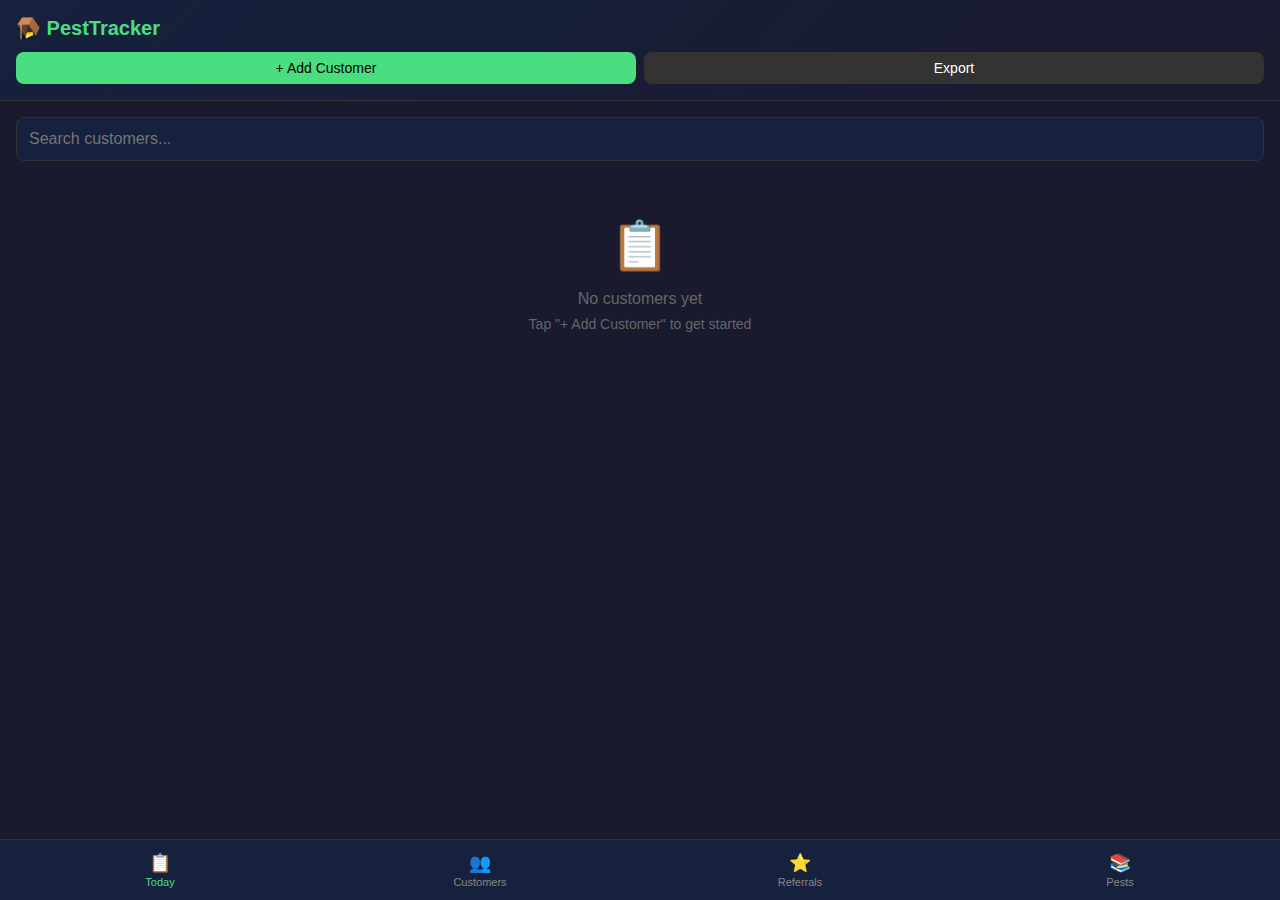
<file: notes/index.html>
<!DOCTYPE html>
<html lang="en">
<head>
    <meta charset="UTF-8">
    <meta name="viewport" content="width=device-width, initial-scale=1.0, user-scalable=no">
    <meta name="apple-mobile-web-app-capable" content="yes">
    <meta name="mobile-web-app-capable" content="yes">
    <title>PestTracker</title>
    <style>
        * { box-sizing: border-box; margin: 0; padding: 0; }
        body {
            font-family: -apple-system, BlinkMacSystemFont, 'Segoe UI', Roboto, sans-serif;
            background: #1a1a2e;
            color: #eee;
            min-height: 100vh;
            padding-bottom: 80px;
        }

        /* Header */
        .header {
            background: linear-gradient(135deg, #16213e 0%, #1a1a2e 100%);
            padding: 16px;
            position: sticky;
            top: 0;
            z-index: 100;
            border-bottom: 1px solid #333;
        }
        .header h1 {
            font-size: 20px;
            color: #4ade80;
            display: flex;
            align-items: center;
            gap: 8px;
        }
        .header-actions {
            display: flex;
            gap: 8px;
            margin-top: 12px;
        }
        .header-btn {
            background: #333;
            border: none;
            color: #fff;
            padding: 8px 16px;
            border-radius: 8px;
            font-size: 14px;
            cursor: pointer;
            flex: 1;
        }
        .header-btn:active { background: #444; }
        .header-btn.primary { background: #4ade80; color: #000; }

        /* Search */
        .search-box {
            width: 100%;
            padding: 12px;
            border-radius: 8px;
            border: 1px solid #333;
            background: #16213e;
            color: #fff;
            font-size: 16px;
            margin-bottom: 16px;
        }
        .search-box:focus { outline: none; border-color: #4ade80; }

        /* Tabs */
        .tabs {
            display: flex;
            background: #16213e;
            position: fixed;
            bottom: 0;
            left: 0;
            right: 0;
            z-index: 100;
            border-top: 1px solid #333;
        }
        .tab {
            flex: 1;
            padding: 12px 8px;
            text-align: center;
            color: #888;
            font-size: 11px;
            cursor: pointer;
            border: none;
            background: transparent;
        }
        .tab.active { color: #4ade80; }
        .tab-icon { font-size: 18px; display: block; margin-bottom: 2px; }

        /* Views */
        .view { display: none; padding: 16px; }
        .view.active { display: block; }

        /* Job Cards */
        .job-card {
            background: #16213e;
            border-radius: 12px;
            padding: 16px;
            margin-bottom: 12px;
            border-left: 4px solid #666;
            cursor: pointer;
        }
        .job-card:active { background: #1e2a4a; }
        .job-card.done { border-left-color: #4ade80; }
        .job-card.in-progress { border-left-color: #fbbf24; }
        .job-card.archived { border-left-color: #666; opacity: 0.5; }
        .job-card.has-draft { border-left-color: #3b82f6; }
        .job-name { font-size: 18px; font-weight: 600; margin-bottom: 4px; }
        .job-address { font-size: 14px; color: #888; margin-bottom: 4px; }
        .job-meta { font-size: 12px; color: #666; }
        .job-pests { font-size: 16px; margin-top: 6px; letter-spacing: 2px; }
        .job-badge {
            display: inline-block;
            font-size: 10px;
            padding: 2px 8px;
            border-radius: 4px;
            margin-left: 8px;
            font-weight: 600;
        }
        .job-badge.draft { background: #3b82f6; color: #fff; }
        .job-badge.today { background: #4ade80; color: #000; }
        .job-actions {
            display: flex;
            gap: 8px;
            margin-top: 12px;
        }
        .job-btn {
            flex: 1;
            padding: 10px;
            border-radius: 8px;
            border: none;
            font-size: 14px;
            cursor: pointer;
        }
        .job-btn.start { background: #4ade80; color: #000; }
        .job-btn.resume { background: #3b82f6; color: #fff; }
        .job-btn.view { background: #333; color: #fff; }
        .job-btn.edit { background: #333; color: #fff; }
        .job-btn.archive { background: #991b1b; color: #fff; }
        .job-btn.call { background: #8b5cf6; color: #fff; }

        /* Call status badges */
        .call-status {
            display: inline-block;
            font-size: 10px;
            padding: 2px 6px;
            border-radius: 4px;
            margin-left: 6px;
        }
        .call-status.confirmed { background: #4ade80; color: #000; }
        .call-status.vm { background: #f59e0b; color: #000; }
        .call-status.no-answer { background: #ef4444; color: #fff; }

        /* Call log */
        .call-log {
            font-size: 12px;
            color: #888;
            margin-top: 4px;
        }
        .call-log-item {
            padding: 4px 0;
            border-bottom: 1px solid #333;
        }
        .call-log-item:last-child { border-bottom: none; }

        /* Call options */
        .call-options {
            display: grid;
            grid-template-columns: repeat(2, 1fr);
            gap: 8px;
            margin: 16px 0;
        }
        .call-option {
            padding: 16px;
            border-radius: 12px;
            border: 2px solid #333;
            background: #16213e;
            color: #fff;
            font-size: 14px;
            cursor: pointer;
            text-align: center;
        }
        .call-option:active { transform: scale(0.98); }
        .call-option.confirmed { border-color: #4ade80; }
        .call-option.vm { border-color: #f59e0b; }
        .call-option.no-answer { border-color: #ef4444; }
        .call-option.rescheduled { border-color: #3b82f6; }

        /* Time Slots */
        .time-section {
            margin-bottom: 8px;
        }
        .time-section-header {
            display: flex;
            align-items: center;
            justify-content: space-between;
            padding: 12px 16px;
            background: #16213e;
            border-radius: 8px;
            cursor: pointer;
            border-left: 3px solid #333;
        }
        .time-section-header:active { background: #1e2a4a; }
        .time-section-header.has-customers { border-left-color: #4ade80; }
        .time-section-header.after-hours { border-left-color: #f59e0b; background: linear-gradient(135deg, #1a1a2e 0%, #2d1f0f 100%); }
        .time-section-header.unscheduled { border-left-color: #ef4444; background: linear-gradient(135deg, #1a1a2e 0%, #2d1010 100%); }
        .time-label { font-weight: 600; font-size: 14px; }
        .time-count { font-size: 12px; color: #888; margin-left: 8px; }
        .time-expand { color: #666; font-size: 16px; transition: transform 0.2s; }
        .time-section.expanded .time-expand { transform: rotate(180deg); }
        .time-section-content {
            display: none;
            padding: 8px 0 8px 16px;
            border-left: 1px solid #333;
            margin-left: 16px;
        }
        .time-section.expanded .time-section-content { display: block; }

        /* Sub-slots (30min, 15min) */
        .time-subslot {
            padding: 8px 12px;
            margin: 4px 0;
            background: #1a1a2e;
            border-radius: 6px;
            font-size: 12px;
            color: #888;
            cursor: pointer;
            border-left: 2px solid #333;
        }
        .time-subslot:active { background: #222; }
        .time-subslot.has-customers { border-left-color: #4ade80; color: #fff; }

        /* Compact job card for scheduler */
        .job-card-compact {
            background: #16213e;
            border-radius: 8px;
            padding: 10px 12px;
            margin: 6px 0;
            border-left: 3px solid #666;
            display: flex;
            align-items: center;
            gap: 8px;
        }
        .job-card-compact.done { border-left-color: #4ade80; opacity: 0.7; }
        .job-card-compact.has-draft { border-left-color: #3b82f6; }
        .job-card-compact.commercial { border-left-color: #f59e0b; }
        .job-card-compact-info { flex: 1; min-width: 0; }
        .job-card-compact-name { font-size: 14px; font-weight: 600; white-space: nowrap; overflow: hidden; text-overflow: ellipsis; }
        .job-card-compact-meta { font-size: 11px; color: #888; }
        .job-card-compact-pests { font-size: 12px; }
        .job-card-compact-actions {
            display: flex;
            gap: 4px;
            flex-shrink: 0;
        }
        .move-btn {
            width: 32px;
            height: 32px;
            border-radius: 6px;
            border: none;
            background: #333;
            color: #fff;
            font-size: 16px;
            cursor: pointer;
            display: flex;
            align-items: center;
            justify-content: center;
        }
        .move-btn:active { background: #444; }
        .move-btn:disabled { opacity: 0.3; cursor: not-allowed; }
        .action-btn-small {
            padding: 6px 10px;
            border-radius: 6px;
            border: none;
            font-size: 11px;
            cursor: pointer;
        }
        .action-btn-small.start { background: #4ade80; color: #000; }
        .action-btn-small.call { background: #8b5cf6; color: #fff; }

        /* Commercial badge */
        .badge-commercial {
            background: #f59e0b;
            color: #000;
            font-size: 9px;
            padding: 2px 6px;
            border-radius: 4px;
            margin-left: 6px;
            font-weight: 600;
        }

        /* Day Planner Layout */
        .planner-slot {
            display: flex;
            border-bottom: 1px solid #333;
            min-height: 50px;
        }
        .planner-slot.unscheduled {
            background: linear-gradient(90deg, #3d1515 0%, #1a1a2e 30%);
            border-bottom: 2px solid #ef4444;
        }
        .planner-slot.after-hours {
            background: linear-gradient(90deg, #3d2a10 0%, #1a1a2e 30%);
            border-top: 2px solid #f59e0b;
            border-bottom: none;
        }
        .planner-slot.has-customers {
            background: linear-gradient(90deg, #1a3d1a 0%, #1a1a2e 30%);
        }
        .planner-time {
            width: 80px;
            flex-shrink: 0;
            padding: 12px 8px;
            font-size: 12px;
            font-weight: 600;
            color: #888;
            border-right: 1px solid #333;
            display: flex;
            align-items: flex-start;
        }
        .planner-slot.has-customers .planner-time {
            color: #4ade80;
        }
        .planner-slot.unscheduled .planner-time {
            color: #ef4444;
        }
        .planner-slot.after-hours .planner-time {
            color: #f59e0b;
        }
        .planner-cards {
            flex: 1;
            padding: 6px;
            display: flex;
            flex-direction: column;
            gap: 4px;
        }
        .planner-empty {
            color: #444;
            font-size: 14px;
            padding: 8px;
        }

        /* Form Elements */
        .form-group { margin-bottom: 16px; }
        .form-label { font-size: 14px; color: #888; margin-bottom: 8px; display: block; }
        .form-label .optional { font-size: 12px; color: #666; }
        .form-input {
            width: 100%;
            padding: 12px;
            border-radius: 8px;
            border: 1px solid #333;
            background: #16213e;
            color: #fff;
            font-size: 16px;
        }
        .form-input:focus { outline: none; border-color: #4ade80; }
        textarea.form-input { min-height: 80px; resize: vertical; }

        /* Toggle Buttons */
        .toggle-grid {
            display: grid;
            grid-template-columns: repeat(2, 1fr);
            gap: 8px;
        }
        .toggle-btn {
            padding: 12px 8px;
            border-radius: 8px;
            border: 2px solid #333;
            background: #16213e;
            color: #888;
            font-size: 13px;
            cursor: pointer;
            text-align: center;
        }
        .toggle-btn.selected {
            border-color: #4ade80;
            color: #4ade80;
            background: rgba(74, 222, 128, 0.1);
        }
        .toggle-btn:active { transform: scale(0.98); }

        /* Counter */
        .counter {
            display: flex;
            align-items: center;
            gap: 12px;
            margin-top: 8px;
        }
        .counter-btn {
            width: 44px;
            height: 44px;
            border-radius: 50%;
            border: none;
            background: #333;
            color: #fff;
            font-size: 24px;
            cursor: pointer;
        }
        .counter-btn:active { background: #444; }
        .counter-value {
            font-size: 28px;
            font-weight: 600;
            min-width: 50px;
            text-align: center;
        }
        .counter-label { color: #888; font-size: 14px; }

        /* Action Buttons */
        .upsale-btn {
            width: 100%;
            padding: 16px;
            background: linear-gradient(135deg, #f59e0b 0%, #d97706 100%);
            border: none;
            border-radius: 12px;
            color: #000;
            font-size: 16px;
            font-weight: 600;
            cursor: pointer;
            margin-top: 16px;
        }
        .upsale-btn:active { transform: scale(0.98); }

        .submit-btn {
            width: 100%;
            padding: 16px;
            background: #4ade80;
            border: none;
            border-radius: 12px;
            color: #000;
            font-size: 16px;
            font-weight: 600;
            cursor: pointer;
            margin-top: 12px;
        }
        .submit-btn:active { transform: scale(0.98); }
        .submit-btn.secondary { background: #333; color: #fff; }
        .submit-btn.danger { background: #991b1b; color: #fff; }

        /* Auto-save indicator */
        .autosave-indicator {
            position: fixed;
            top: 70px;
            right: 16px;
            background: #4ade80;
            color: #000;
            padding: 6px 12px;
            border-radius: 6px;
            font-size: 12px;
            font-weight: 600;
            opacity: 0;
            transition: opacity 0.3s;
            z-index: 150;
        }
        .autosave-indicator.show { opacity: 1; }

        /* Referrals List */
        .referral-card {
            background: #16213e;
            border-radius: 12px;
            padding: 16px;
            margin-bottom: 12px;
            border-left: 4px solid #f59e0b;
        }
        .referral-date { font-size: 12px; color: #666; }
        .referral-customer { font-size: 16px; font-weight: 600; margin: 4px 0; }
        .referral-notes { font-size: 14px; color: #888; white-space: pre-line; }
        .referral-actions { margin-top: 12px; display: flex; gap: 8px; }

        /* Empty State */
        .empty-state {
            text-align: center;
            padding: 40px 20px;
            color: #666;
        }
        .empty-state-icon { font-size: 48px; margin-bottom: 16px; }

        /* Modal */
        .modal {
            display: none;
            position: fixed;
            top: 0;
            left: 0;
            right: 0;
            bottom: 0;
            background: rgba(0,0,0,0.8);
            z-index: 200;
            padding: 20px;
            overflow-y: auto;
        }
        .modal.active { display: block; }
        .modal-content {
            background: #1a1a2e;
            border-radius: 16px;
            padding: 20px;
            max-width: 500px;
            margin: 0 auto;
        }
        .modal-header {
            display: flex;
            justify-content: space-between;
            align-items: center;
            margin-bottom: 20px;
        }
        .modal-title { font-size: 20px; font-weight: 600; }
        .modal-close {
            background: none;
            border: none;
            color: #888;
            font-size: 28px;
            cursor: pointer;
            padding: 0 8px;
        }

        /* Section Header */
        .section-header {
            font-size: 14px;
            font-weight: 600;
            margin: 20px 0 12px;
            color: #4ade80;
            text-transform: uppercase;
            letter-spacing: 1px;
        }

        /* History */
        .history-item {
            background: #16213e;
            border-radius: 8px;
            padding: 12px;
            margin-bottom: 8px;
        }
        .history-date { font-size: 12px; color: #4ade80; }
        .history-status {
            font-size: 10px;
            padding: 2px 6px;
            border-radius: 4px;
            margin-left: 8px;
        }
        .history-status.draft { background: #3b82f6; color: #fff; }
        .history-status.completed { background: #4ade80; color: #000; }
        .history-work { font-size: 14px; margin-top: 4px; color: #ccc; }

        /* Pest Encyclopedia */
        .pest-card {
            background: #16213e;
            border-radius: 12px;
            padding: 16px;
            margin-bottom: 12px;
            display: flex;
            align-items: center;
            gap: 16px;
            cursor: pointer;
        }
        .pest-card:active { background: #1e2a4a; }
        .pest-icon {
            font-size: 40px;
            width: 60px;
            height: 60px;
            display: flex;
            align-items: center;
            justify-content: center;
            background: #1a1a2e;
            border-radius: 12px;
            flex-shrink: 0;
        }
        .pest-card-info { flex: 1; }
        .pest-card-name { font-size: 18px; font-weight: 600; margin-bottom: 4px; }
        .pest-card-desc { font-size: 13px; color: #888; }
        .pest-card-arrow { color: #666; font-size: 20px; }
        .pest-detail-header {
            display: flex;
            align-items: center;
            gap: 16px;
            margin-bottom: 20px;
        }
        .pest-detail-icon {
            font-size: 48px;
            width: 80px;
            height: 80px;
            display: flex;
            align-items: center;
            justify-content: center;
            background: #16213e;
            border-radius: 16px;
        }
        .pest-detail-title { font-size: 24px; font-weight: 600; }
        .pest-detail-latin { font-size: 14px; color: #888; font-style: italic; }
        .pest-section {
            background: #16213e;
            border-radius: 12px;
            padding: 16px;
            margin-bottom: 12px;
        }
        .pest-section-title {
            font-size: 14px;
            font-weight: 600;
            color: #4ade80;
            margin-bottom: 8px;
            text-transform: uppercase;
            letter-spacing: 1px;
        }
        .pest-section-content { font-size: 14px; line-height: 1.6; color: #ccc; }
        .pest-section-content ul { margin-left: 16px; margin-top: 8px; }
        .pest-section-content li { margin-bottom: 6px; }
        .pest-warning {
            background: linear-gradient(135deg, #7f1d1d 0%, #991b1b 100%);
            border-left: 4px solid #ef4444;
        }
        .pest-warning .pest-section-title { color: #fca5a5; }
        .pest-tip {
            background: linear-gradient(135deg, #14532d 0%, #166534 100%);
            border-left: 4px solid #4ade80;
        }

        /* Toast */
        .toast {
            position: fixed;
            bottom: 100px;
            left: 50%;
            transform: translateX(-50%);
            background: #4ade80;
            color: #000;
            padding: 12px 24px;
            border-radius: 8px;
            font-weight: 600;
            z-index: 300;
            display: none;
        }
        .toast.show { display: block; animation: fadeIn 0.3s; }
        @keyframes fadeIn { from { opacity: 0; } to { opacity: 1; } }

        /* Filter tabs */
        .filter-tabs {
            display: flex;
            gap: 8px;
            margin-bottom: 16px;
            overflow-x: auto;
        }
        .filter-tab {
            padding: 8px 16px;
            border-radius: 20px;
            border: 1px solid #333;
            background: transparent;
            color: #888;
            font-size: 13px;
            cursor: pointer;
            white-space: nowrap;
        }
        .filter-tab.active {
            background: #4ade80;
            color: #000;
            border-color: #4ade80;
        }
    </style>
</head>
<body>
    <!-- Header -->
    <div class="header">
        <h1>🪤 PestTracker</h1>
        <div class="header-actions">
            <button class="header-btn primary" onclick="openAddCustomer()">+ Add Customer</button>
            <button class="header-btn" onclick="exportData()">Export</button>
        </div>
    </div>

    <!-- Auto-save indicator -->
    <div id="autosave" class="autosave-indicator">Saved</div>

    <!-- Today View -->
    <div id="view-today" class="view active">
        <input type="text" class="search-box" placeholder="Search customers..." oninput="filterToday(this.value)">
        <div id="today-jobs"></div>
    </div>

    <!-- Customers View -->
    <div id="view-customers" class="view">
        <input type="text" class="search-box" placeholder="Search customers..." oninput="filterCustomers(this.value)">
        <div class="filter-tabs">
            <button class="filter-tab active" onclick="setCustomerFilter('active')">Active</button>
            <button class="filter-tab" onclick="setCustomerFilter('archived')">Archived</button>
            <button class="filter-tab" onclick="setCustomerFilter('all')">All</button>
        </div>
        <div id="all-customers"></div>
    </div>

    <!-- Referrals View -->
    <div id="view-referrals" class="view">
        <div id="referral-list"></div>
    </div>

    <!-- Pests Encyclopedia View -->
    <div id="view-pests" class="view">
        <div id="pest-list"></div>
    </div>

    <!-- Bottom Tabs -->
    <div class="tabs">
        <button class="tab active" onclick="showView('today')">
            <span class="tab-icon">📋</span>
            Today
        </button>
        <button class="tab" onclick="showView('customers')">
            <span class="tab-icon">👥</span>
            Customers
        </button>
        <button class="tab" onclick="showView('referrals')">
            <span class="tab-icon">⭐</span>
            Referrals
        </button>
        <button class="tab" onclick="showView('pests')">
            <span class="tab-icon">📚</span>
            Pests
        </button>
    </div>

    <!-- Add/Edit Customer Modal -->
    <div id="modal-customer" class="modal">
        <div class="modal-content">
            <div class="modal-header">
                <span class="modal-title" id="customer-modal-title">Add Customer</span>
                <button class="modal-close" onclick="closeModal('customer')">&times;</button>
            </div>
            <div class="form-group">
                <label class="form-label">Customer Name *</label>
                <input type="text" id="customer-name" class="form-input" placeholder="John Smith">
            </div>
            <div class="form-group">
                <label class="form-label">Address <span class="optional">(optional)</span></label>
                <input type="text" id="customer-address" class="form-input" placeholder="123 Main St">
            </div>
            <div class="form-group">
                <label class="form-label">Phone <span class="optional">(optional)</span></label>
                <input type="tel" id="customer-phone" class="form-input" placeholder="555-1234">
            </div>
            <div class="form-group">
                <label class="form-label">Notes <span class="optional">(optional)</span></label>
                <textarea id="customer-notes" class="form-input" placeholder="Gate code, dog in yard, etc."></textarea>
            </div>
            <div class="form-group" style="display:flex;align-items:center;gap:12px;">
                <input type="checkbox" id="customer-commercial" style="width:20px;height:20px;">
                <label for="customer-commercial" class="form-label" style="margin:0;cursor:pointer;">Commercial Account (after-hours)</label>
            </div>
            <button class="submit-btn" onclick="saveCustomer()">Save Customer</button>
            <button class="submit-btn secondary" id="archive-customer-btn" style="display:none; margin-top:8px;" onclick="toggleArchiveCustomer()">Archive Customer</button>
        </div>
    </div>

    <!-- Job Log Modal -->
    <div id="modal-job" class="modal">
        <div class="modal-content">
            <div class="modal-header">
                <span class="modal-title" id="job-customer-name">Log Work</span>
                <button class="modal-close" onclick="closeJobModal()">&times;</button>
            </div>

            <div class="section-header">Pests Found</div>
            <div class="toggle-grid" id="pest-toggles">
                <button class="toggle-btn" data-pest="mice">🐭 Mice</button>
                <button class="toggle-btn" data-pest="rats">🐀 Rats</button>
                <button class="toggle-btn" data-pest="squirrels">🐿️ Squirrels</button>
                <button class="toggle-btn" data-pest="bats">🦇 Bats</button>
                <button class="toggle-btn" data-pest="raccoons">🦝 Raccoons</button>
                <button class="toggle-btn" data-pest="insects">🪳 Insects</button>
                <button class="toggle-btn" data-pest="birds">🐦 Birds</button>
                <button class="toggle-btn" data-pest="other">❓ Other</button>
            </div>

            <div class="section-header">Work Done</div>
            <div class="toggle-grid" id="work-toggles">
                <button class="toggle-btn" data-work="snap-traps">🪤 Snap Traps</button>
                <button class="toggle-btn" data-work="glue-boards">📋 Glue Boards</button>
                <button class="toggle-btn" data-work="bait-stations">🧀 Bait Stations</button>
                <button class="toggle-btn" data-work="cage-traps">🗑️ Cage Traps</button>
                <button class="toggle-btn" data-work="wire-mesh">🔲 Wire Mesh</button>
                <button class="toggle-btn" data-work="one-way-door">🚪 One-Way Door</button>
                <button class="toggle-btn" data-work="insulation-add">➕ Add Insulation</button>
                <button class="toggle-btn" data-work="insulation-remove">➖ Remove Insulation</button>
                <button class="toggle-btn" data-work="seal-hole">🕳️ Seal Hole</button>
                <button class="toggle-btn" data-work="inspection">🔍 Inspection</button>
            </div>

            <div class="section-header">Trap Count</div>
            <div class="counter">
                <button class="counter-btn" onclick="adjustCount(-1)">−</button>
                <span class="counter-value" id="trap-count">0</span>
                <button class="counter-btn" onclick="adjustCount(1)">+</button>
                <span class="counter-label">traps set/checked</span>
            </div>

            <div class="section-header">Notes</div>
            <div class="form-group">
                <textarea id="job-notes" class="form-input" placeholder="What did you find? What needs follow-up?" oninput="autoSaveJob()"></textarea>
            </div>

            <button class="upsale-btn" onclick="referToSpecialist()">⭐ Refer to Specialist</button>
            <button class="submit-btn" onclick="completeJob()">✓ Mark Complete</button>
            <button class="submit-btn secondary" onclick="closeJobModal()">Close (auto-saved)</button>
        </div>
    </div>

    <!-- History Modal -->
    <div id="modal-history" class="modal">
        <div class="modal-content">
            <div class="modal-header">
                <span class="modal-title" id="history-customer-name">History</span>
                <button class="modal-close" onclick="closeModal('history')">&times;</button>
            </div>
            <div id="history-list"></div>
            <button class="submit-btn" style="margin-top:16px" onclick="closeModal('history');startJob(currentCustomerId)">+ New Visit</button>
        </div>
    </div>

    <!-- Pre-Call Modal -->
    <div id="modal-call" class="modal">
        <div class="modal-content">
            <div class="modal-header">
                <span class="modal-title" id="call-customer-name">Pre-Call</span>
                <button class="modal-close" onclick="closeModal('call')">&times;</button>
            </div>

            <div class="form-group">
                <label class="form-label">Scheduled Time <span class="optional">(optional)</span></label>
                <input type="text" id="call-scheduled" class="form-input" placeholder="e.g. Tomorrow 9am, Friday 2-4pm">
            </div>

            <div class="section-header">Call Result</div>
            <div class="call-options">
                <button class="call-option confirmed" onclick="logCall('confirmed')">✓ Confirmed</button>
                <button class="call-option vm" onclick="logCall('vm')">📞 Left VM</button>
                <button class="call-option no-answer" onclick="logCall('no-answer')">✗ No Answer</button>
                <button class="call-option rescheduled" onclick="logCall('rescheduled')">📅 Rescheduled</button>
            </div>

            <div class="form-group">
                <label class="form-label">Notes <span class="optional">(optional)</span></label>
                <textarea id="call-notes" class="form-input" placeholder="Anything to note about the call..."></textarea>
            </div>

            <div class="section-header">Recent Calls</div>
            <div id="call-history" class="call-log"></div>
        </div>
    </div>

    <!-- Pest Detail Modal -->
    <div id="modal-pest" class="modal">
        <div class="modal-content">
            <div class="modal-header">
                <span class="modal-title">Pest Info</span>
                <button class="modal-close" onclick="closeModal('pest')">&times;</button>
            </div>
            <div id="pest-detail-content"></div>
        </div>
    </div>

    <!-- Toast -->
    <div id="toast" class="toast"></div>

    <script>
        // Data structure
        let data = {
            customers: [],
            jobs: [],
            referrals: [],
            calls: []
        };

        let currentCustomerId = null;
        let currentJobId = null;
        let editingCustomerId = null;
        let customerFilter = 'active';
        let searchQuery = '';

        // Time slots for day planner (7am to 7pm)
        const TIME_SLOTS = [7, 8, 9, 10, 11, 12, 13, 14, 15, 16, 17, 18, 19];

        // Load data
        function loadData() {
            const saved = localStorage.getItem('pesttracker');
            if (saved) {
                data = JSON.parse(saved);
            }
            render();
        }

        // Save data with indicator
        function saveData(showIndicator = true) {
            localStorage.setItem('pesttracker', JSON.stringify(data));
            if (showIndicator) {
                const indicator = document.getElementById('autosave');
                indicator.classList.add('show');
                setTimeout(() => indicator.classList.remove('show'), 1000);
            }
        }

        // Render all views
        function render() {
            renderToday();
            renderCustomers();
            renderReferrals();
            renderPests();
        }

        // Show view
        function showView(view) {
            document.querySelectorAll('.view').forEach(v => v.classList.remove('active'));
            document.querySelectorAll('.tab').forEach(t => t.classList.remove('active'));
            document.getElementById('view-' + view).classList.add('active');
            document.querySelector(`.tab[onclick="showView('${view}')"]`).classList.add('active');
        }

        // Filter helpers
        function filterToday(query) {
            searchQuery = query.toLowerCase();
            renderToday();
        }

        function filterCustomers(query) {
            searchQuery = query.toLowerCase();
            renderCustomers();
        }

        function setCustomerFilter(filter) {
            customerFilter = filter;
            document.querySelectorAll('.filter-tab').forEach(t => t.classList.remove('active'));
            document.querySelector(`.filter-tab[onclick="setCustomerFilter('${filter}')"]`).classList.add('active');
            renderCustomers();
        }

        // Get draft job for customer
        function getDraftJob(customerId) {
            return data.jobs.find(j => j.customerId === customerId && j.status === 'draft');
        }

        // Get pest icons for customer (from all their jobs)
        const pestIcons = { mice: '🐭', rats: '🐀', squirrels: '🐿️', bats: '🦇', raccoons: '🦝', insects: '🪳', birds: '🐦', other: '❓' };
        function getCustomerPests(customerId) {
            const allPests = new Set();
            data.jobs.filter(j => j.customerId === customerId).forEach(j => {
                (j.pests || []).forEach(p => allPests.add(p));
            });
            return Array.from(allPests).map(p => pestIcons[p] || '').join('');
        }

        // Get last call status for customer (today only)
        function getLastCallToday(customerId) {
            const today = new Date().toDateString();
            const todayCalls = (data.calls || []).filter(c =>
                c.customerId === customerId &&
                new Date(c.date).toDateString() === today
            ).sort((a, b) => new Date(b.date) - new Date(a.date));
            return todayCalls[0] || null;
        }

        // Get call status badge HTML
        function getCallBadge(customerId) {
            const lastCall = getLastCallToday(customerId);
            if (!lastCall) return '';
            const labels = {
                'confirmed': '<span class="call-status confirmed">Confirmed</span>',
                'vm': '<span class="call-status vm">Left VM</span>',
                'no-answer': '<span class="call-status no-answer">No Answer</span>',
                'rescheduled': '<span class="call-status vm">Rescheduled</span>'
            };
            return labels[lastCall.result] || '';
        }

        // Format hour to 12h display
        function formatHour(hour) {
            if (hour === 0 || hour === 12) return '12:00';
            return hour > 12 ? (hour - 12) + ':00' : hour + ':00';
        }
        function formatHourAMPM(hour) {
            const suffix = hour >= 12 ? 'PM' : 'AM';
            const h = hour === 0 ? 12 : (hour > 12 ? hour - 12 : hour);
            return h + ':00 ' + suffix;
        }

        // Parse scheduledTime to hour slot
        function parseTimeToHour(timeStr) {
            if (!timeStr) return null;
            const lower = timeStr.toLowerCase();
            // Try to extract hour from various formats
            const match = lower.match(/(\d{1,2})(?::(\d{2}))?\s*(am|pm)?/);
            if (!match) return null;
            let hour = parseInt(match[1]);
            const isPM = match[3] === 'pm';
            const isAM = match[3] === 'am';
            if (isPM && hour !== 12) hour += 12;
            if (isAM && hour === 12) hour = 0;
            // If no am/pm and hour < 7, assume PM
            if (!match[3] && hour < 7 && hour !== 0) hour += 12;
            return hour;
        }

        // Get customers for a specific hour slot
        function getCustomersForSlot(hour, customers) {
            return customers.filter(c => {
                if (c.isCommercial) return false; // Commercial goes to after-hours
                const custHour = parseTimeToHour(c.scheduledTime);
                return custHour === hour;
            });
        }

        // Move customer to different time slot (with swap if occupied)
        function moveCustomer(customerId, direction) {
            const customer = data.customers.find(c => c.id === customerId);
            if (!customer) return;

            const currentHour = parseTimeToHour(customer.scheduledTime);
            let newHour;

            if (currentHour === null) {
                // Unscheduled -> move to first/last slot
                newHour = direction > 0 ? 7 : 19;
            } else {
                newHour = currentHour + direction;
                if (newHour < 7) newHour = null; // Move to unscheduled
                if (newHour > 19) newHour = null; // Move to unscheduled
            }

            // Check if someone is already in the target slot - swap them
            if (newHour !== null) {
                const targetCustomers = data.customers.filter(c =>
                    !c.archived && !c.isCommercial && c.id !== customerId &&
                    parseTimeToHour(c.scheduledTime) === newHour
                );
                // Swap first customer in that slot to our old slot
                if (targetCustomers.length > 0) {
                    const swapCustomer = targetCustomers[0];
                    if (currentHour === null) {
                        swapCustomer.scheduledTime = '';
                    } else {
                        const suffix = currentHour >= 12 ? 'pm' : 'am';
                        const displayHour = currentHour > 12 ? currentHour - 12 : currentHour;
                        swapCustomer.scheduledTime = displayHour + ':00 ' + suffix;
                    }
                }
            }

            // Set new time for moved customer
            if (newHour === null) {
                customer.scheduledTime = '';
            } else {
                const suffix = newHour >= 12 ? 'pm' : 'am';
                const displayHour = newHour > 12 ? newHour - 12 : newHour;
                customer.scheduledTime = displayHour + ':00 ' + suffix;
            }

            saveData();
            renderToday();
        }

        // Render compact customer card for scheduler
        function renderCompactCard(c, showMoveButtons = true) {
            const draftJob = getDraftJob(c.id);
            const pests = getCustomerPests(c.id);
            const callBadge = getCallBadge(c.id);
            const today = new Date().toDateString();
            const todayJobs = data.jobs.filter(j =>
                j.customerId === c.id &&
                new Date(j.date).toDateString() === today &&
                j.status === 'completed'
            );

            let statusClass = '';
            if (todayJobs.length > 0) statusClass = 'done';
            else if (draftJob) statusClass = 'has-draft';
            if (c.isCommercial) statusClass += ' commercial';

            return `
                <div class="job-card-compact ${statusClass}">
                    <div class="job-card-compact-info" onclick="startJob('${c.id}')">
                        <div class="job-card-compact-name">
                            ${c.name}
                            ${c.isCommercial ? '<span class="badge-commercial">COMM</span>' : ''}
                            ${callBadge}
                        </div>
                        <div class="job-card-compact-meta">${c.phone || 'No phone'}${c.scheduledTime ? ' · ' + c.scheduledTime : ''}</div>
                        ${pests ? `<div class="job-card-compact-pests">${pests}</div>` : ''}
                    </div>
                    <div class="job-card-compact-actions">
                        <button class="action-btn-small call" onclick="event.stopPropagation();openPreCall('${c.id}')">Call</button>
                        ${showMoveButtons ? `
                            <button class="move-btn" onclick="event.stopPropagation();moveCustomer('${c.id}', -1)" title="Move earlier">▲</button>
                            <button class="move-btn" onclick="event.stopPropagation();moveCustomer('${c.id}', 1)" title="Move later">▼</button>
                        ` : ''}
                    </div>
                </div>
            `;
        }

        // Open pre-call modal
        function openPreCall(customerId) {
            const customer = data.customers.find(c => c.id === customerId);
            if (!customer) return;

            currentCustomerId = customerId;
            document.getElementById('call-customer-name').textContent = 'Pre-Call: ' + customer.name;
            document.getElementById('call-scheduled').value = customer.scheduledTime || '';
            document.getElementById('call-notes').value = '';

            // Show call history
            const customerCalls = (data.calls || []).filter(c => c.customerId === customerId).reverse().slice(0, 5);
            let historyHtml = '';
            if (customerCalls.length === 0) {
                historyHtml = '<div style="color:#666;text-align:center;padding:12px;">No calls logged yet</div>';
            } else {
                customerCalls.forEach(c => {
                    const resultLabels = { 'confirmed': '✓ Confirmed', 'vm': '📞 Left VM', 'no-answer': '✗ No Answer', 'rescheduled': '📅 Rescheduled' };
                    historyHtml += `<div class="call-log-item">
                        <strong>${resultLabels[c.result] || c.result}</strong> - ${new Date(c.date).toLocaleString()}
                        ${c.scheduled ? `<br>Scheduled: ${c.scheduled}` : ''}
                        ${c.notes ? `<br>${c.notes}` : ''}
                    </div>`;
                });
            }
            document.getElementById('call-history').innerHTML = historyHtml;

            openModal('call');
        }

        // Log a call
        function logCall(result) {
            if (!currentCustomerId) return;

            const scheduled = document.getElementById('call-scheduled').value.trim();
            const notes = document.getElementById('call-notes').value.trim();

            // Save scheduled time to customer
            const customer = data.customers.find(c => c.id === currentCustomerId);
            if (customer && scheduled) {
                customer.scheduledTime = scheduled;
            }

            // Initialize calls array if needed
            if (!data.calls) data.calls = [];

            // Add call log
            data.calls.push({
                id: Date.now().toString(),
                customerId: currentCustomerId,
                date: new Date().toISOString(),
                result: result,
                scheduled: scheduled,
                notes: notes
            });

            saveData();
            render();
            closeModal('call');

            const labels = { 'confirmed': 'Confirmed', 'vm': 'Left VM', 'no-answer': 'No Answer', 'rescheduled': 'Rescheduled' };
            showToast('Logged: ' + labels[result]);
        }

        // Render today's jobs - simple day planner view
        function renderToday() {
            const container = document.getElementById('today-jobs');

            let customers = data.customers.filter(c => !c.archived);
            if (searchQuery) {
                customers = customers.filter(c =>
                    c.name.toLowerCase().includes(searchQuery) ||
                    (c.address && c.address.toLowerCase().includes(searchQuery))
                );
            }

            if (customers.length === 0) {
                container.innerHTML = `
                    <div class="empty-state">
                        <div class="empty-state-icon">📋</div>
                        <p>${searchQuery ? 'No matches found' : 'No customers yet'}</p>
                        <p style="font-size:14px;margin-top:8px">Tap "+ Add Customer" to get started</p>
                    </div>
                `;
                return;
            }

            let html = '';

            // Unscheduled section at top
            const unscheduled = customers.filter(c => !c.isCommercial && !parseTimeToHour(c.scheduledTime));
            html += `
                <div class="planner-slot unscheduled">
                    <div class="planner-time">Unscheduled</div>
                    <div class="planner-cards">
                        ${unscheduled.length === 0 ? '<div class="planner-empty">—</div>' : ''}
                        ${unscheduled.map(c => renderCompactCard(c)).join('')}
                    </div>
                </div>
            `;

            // All hour slots from 7am to 7pm - ALWAYS visible
            TIME_SLOTS.forEach(hour => {
                const slotCustomers = getCustomersForSlot(hour, customers);
                html += `
                    <div class="planner-slot ${slotCustomers.length > 0 ? 'has-customers' : ''}">
                        <div class="planner-time">${formatHourAMPM(hour)}</div>
                        <div class="planner-cards">
                            ${slotCustomers.length === 0 ? '<div class="planner-empty">—</div>' : ''}
                            ${slotCustomers.map(c => renderCompactCard(c)).join('')}
                        </div>
                    </div>
                `;
            });

            // Commercial after-hours section at bottom
            const commercial = customers.filter(c => c.isCommercial);
            html += `
                <div class="planner-slot after-hours">
                    <div class="planner-time">After Hours</div>
                    <div class="planner-cards">
                        ${commercial.length === 0 ? '<div class="planner-empty">—</div>' : ''}
                        ${commercial.map(c => renderCompactCard(c, false)).join('')}
                    </div>
                </div>
            `;

            container.innerHTML = html;
        }

        // Render all customers
        function renderCustomers() {
            const container = document.getElementById('all-customers');

            let customers = data.customers;
            if (customerFilter === 'active') {
                customers = customers.filter(c => !c.archived);
            } else if (customerFilter === 'archived') {
                customers = customers.filter(c => c.archived);
            }

            if (searchQuery) {
                customers = customers.filter(c =>
                    c.name.toLowerCase().includes(searchQuery) ||
                    (c.address && c.address.toLowerCase().includes(searchQuery))
                );
            }

            let html = '';

            customers.forEach(c => {
                const jobCount = data.jobs.filter(j => j.customerId === c.id && j.status === 'completed').length;
                const draftJob = getDraftJob(c.id);
                const pests = getCustomerPests(c.id);
                const callBadge = getCallBadge(c.id);

                let statusClass = c.archived ? 'archived' : '';
                let badge = '';
                if (draftJob && !c.archived) {
                    statusClass = 'has-draft';
                    badge = '<span class="job-badge draft">In Progress</span>';
                }

                html += `
                    <div class="job-card ${statusClass}">
                        <div class="job-name">${c.name}${badge}${callBadge}</div>
                        ${c.address ? `<div class="job-address">${c.address}</div>` : ''}
                        <div class="job-meta">${c.phone || 'No phone'} · ${jobCount} visits${c.archived ? ' · Archived' : ''}${c.scheduledTime ? ` · ${c.scheduledTime}` : ''}</div>
                        ${pests ? `<div class="job-pests">${pests}</div>` : ''}
                        <div class="job-actions">
                            ${c.archived ?
                                `<button class="job-btn view" onclick="editCustomer('${c.id}')">Unarchive</button>` :
                                `<button class="job-btn call" onclick="openPreCall('${c.id}')">Call</button>`
                            }
                            ${!c.archived && (draftJob ?
                                `<button class="job-btn resume" onclick="resumeJob('${draftJob.id}')">Resume</button>` :
                                `<button class="job-btn start" onclick="startJob('${c.id}')">Start</button>`
                            )}
                            <button class="job-btn view" onclick="viewHistory('${c.id}')">History</button>
                        </div>
                    </div>
                `;
            });

            if (!html) {
                html = `
                    <div class="empty-state">
                        <div class="empty-state-icon">👥</div>
                        <p>${searchQuery ? 'No matches found' : (customerFilter === 'archived' ? 'No archived customers' : 'No customers yet')}</p>
                    </div>
                `;
            }

            container.innerHTML = html;
        }

        // Render referrals
        function renderReferrals() {
            const container = document.getElementById('referral-list');
            let html = '';

            data.referrals.forEach((r, i) => {
                const customer = data.customers.find(c => c.id === r.customerId);
                html += `
                    <div class="referral-card">
                        <div class="referral-date">${new Date(r.date).toLocaleDateString()}</div>
                        <div class="referral-customer">${customer ? customer.name : 'Unknown'}</div>
                        <div class="referral-notes">${r.notes || 'No notes'}</div>
                        <div class="referral-actions">
                            <button class="job-btn view" onclick="copyReferral(${i})">Copy Info</button>
                            <button class="job-btn edit" onclick="removeReferral(${i})">Done</button>
                        </div>
                    </div>
                `;
            });

            if (!html) {
                html = `
                    <div class="empty-state">
                        <div class="empty-state-icon">⭐</div>
                        <p>No referrals yet</p>
                        <p style="font-size:14px;margin-top:8px">Tap "Refer to Specialist" during a job</p>
                    </div>
                `;
            }

            container.innerHTML = html;
        }

        // Open add customer modal
        function openAddCustomer() {
            editingCustomerId = null;
            document.getElementById('customer-modal-title').textContent = 'Add Customer';
            document.getElementById('customer-name').value = '';
            document.getElementById('customer-address').value = '';
            document.getElementById('customer-phone').value = '';
            document.getElementById('customer-notes').value = '';
            document.getElementById('customer-commercial').checked = false;
            document.getElementById('archive-customer-btn').style.display = 'none';
            openModal('customer');
        }

        // Edit customer
        function editCustomer(id) {
            const customer = data.customers.find(c => c.id === id);
            if (!customer) return;

            editingCustomerId = id;
            document.getElementById('customer-modal-title').textContent = 'Edit Customer';
            document.getElementById('customer-name').value = customer.name;
            document.getElementById('customer-address').value = customer.address || '';
            document.getElementById('customer-phone').value = customer.phone || '';
            document.getElementById('customer-notes').value = customer.notes || '';
            document.getElementById('customer-commercial').checked = customer.isCommercial || false;

            const archiveBtn = document.getElementById('archive-customer-btn');
            archiveBtn.style.display = 'block';
            archiveBtn.textContent = customer.archived ? 'Unarchive Customer' : 'Archive Customer';
            archiveBtn.className = customer.archived ? 'submit-btn secondary' : 'submit-btn danger';

            openModal('customer');
        }

        // Save customer
        function saveCustomer() {
            const name = document.getElementById('customer-name').value.trim();
            const address = document.getElementById('customer-address').value.trim();
            const phone = document.getElementById('customer-phone').value.trim();
            const notes = document.getElementById('customer-notes').value.trim();
            const isCommercial = document.getElementById('customer-commercial').checked;

            if (!name) {
                showToast('Name is required');
                return;
            }

            if (editingCustomerId) {
                const customer = data.customers.find(c => c.id === editingCustomerId);
                if (customer) {
                    customer.name = name;
                    customer.address = address;
                    customer.phone = phone;
                    customer.notes = notes;
                    customer.isCommercial = isCommercial;
                }
                saveData();
                render();
                closeModal('customer');
                showToast('Customer updated');
            } else {
                // New customer - add and immediately start a job
                const newCustomer = {
                    id: Date.now().toString(),
                    name,
                    address,
                    phone,
                    notes,
                    archived: false,
                    isCommercial: isCommercial
                };
                data.customers.push(newCustomer);
                saveData();
                render();
                closeModal('customer');

                // Auto-start job for new customer
                startJob(newCustomer.id);
            }
        }

        // Toggle archive customer
        function toggleArchiveCustomer() {
            if (!editingCustomerId) return;

            const customer = data.customers.find(c => c.id === editingCustomerId);
            if (!customer) return;

            customer.archived = !customer.archived;
            saveData();
            render();
            closeModal('customer');
            showToast(customer.archived ? 'Customer archived' : 'Customer restored');
        }

        // Start new job
        function startJob(customerId) {
            const customer = data.customers.find(c => c.id === customerId);
            if (!customer) return;

            // Check for existing draft
            let draftJob = getDraftJob(customerId);
            if (draftJob) {
                resumeJob(draftJob.id);
                return;
            }

            // Create new draft job
            const newJob = {
                id: Date.now().toString(),
                customerId: customerId,
                date: new Date().toISOString(),
                pests: [],
                work: [],
                trapCount: 0,
                notes: '',
                status: 'draft'
            };
            data.jobs.push(newJob);
            saveData();

            currentCustomerId = customerId;
            currentJobId = newJob.id;

            loadJobIntoModal(newJob, customer.name);
            openModal('job');
        }

        // Resume existing job
        function resumeJob(jobId) {
            const job = data.jobs.find(j => j.id === jobId);
            if (!job) return;

            const customer = data.customers.find(c => c.id === job.customerId);
            if (!customer) return;

            currentCustomerId = job.customerId;
            currentJobId = jobId;

            loadJobIntoModal(job, customer.name);
            openModal('job');
        }

        // Load job data into modal
        function loadJobIntoModal(job, customerName) {
            document.getElementById('job-customer-name').textContent = customerName;
            document.getElementById('trap-count').textContent = job.trapCount || 0;
            document.getElementById('job-notes').value = job.notes || '';

            // Reset and set toggles
            document.querySelectorAll('[data-pest]').forEach(btn => {
                btn.classList.toggle('selected', job.pests.includes(btn.dataset.pest));
            });
            document.querySelectorAll('[data-work]').forEach(btn => {
                btn.classList.toggle('selected', job.work.includes(btn.dataset.work));
            });
        }

        // Auto-save current job
        function autoSaveJob() {
            if (!currentJobId) return;

            const job = data.jobs.find(j => j.id === currentJobId);
            if (!job) return;

            job.pests = Array.from(document.querySelectorAll('[data-pest].selected')).map(b => b.dataset.pest);
            job.work = Array.from(document.querySelectorAll('[data-work].selected')).map(b => b.dataset.work);
            job.trapCount = parseInt(document.getElementById('trap-count').textContent) || 0;
            job.notes = document.getElementById('job-notes').value;
            job.date = new Date().toISOString();

            saveData();
        }

        // Toggle buttons with auto-save
        document.querySelectorAll('.toggle-btn').forEach(btn => {
            btn.addEventListener('click', () => {
                btn.classList.toggle('selected');
                autoSaveJob();
            });
        });

        // Adjust trap count
        function adjustCount(delta) {
            const el = document.getElementById('trap-count');
            const newVal = Math.max(0, (parseInt(el.textContent) || 0) + delta);
            el.textContent = newVal;
            autoSaveJob();
        }

        // Complete job
        function completeJob() {
            if (!currentJobId) return;

            const job = data.jobs.find(j => j.id === currentJobId);
            if (!job) return;

            // Final save
            autoSaveJob();
            job.status = 'completed';

            saveData();
            render();
            closeModal('job');
            showToast('Job completed!');

            currentJobId = null;
            currentCustomerId = null;
        }

        // Close job modal (keeps as draft)
        function closeJobModal() {
            autoSaveJob();
            closeModal('job');
            render();
            showToast('Saved as draft');

            currentJobId = null;
            currentCustomerId = null;
        }

        // Refer to specialist
        function referToSpecialist() {
            if (!currentCustomerId) return;

            const notes = document.getElementById('job-notes').value.trim();
            const pests = Array.from(document.querySelectorAll('[data-pest].selected')).map(b => b.textContent.trim());
            const work = Array.from(document.querySelectorAll('[data-work].selected')).map(b => b.textContent.trim());

            data.referrals.push({
                customerId: currentCustomerId,
                date: new Date().toISOString(),
                notes: `Pests: ${pests.join(', ') || 'None'}\nWork: ${work.join(', ') || 'None'}\nNotes: ${notes || 'None'}`
            });

            saveData();
            renderReferrals();
            showToast('Added to referrals!');
        }

        // View history
        function viewHistory(customerId) {
            const customer = data.customers.find(c => c.id === customerId);
            if (!customer) return;

            currentCustomerId = customerId;
            document.getElementById('history-customer-name').textContent = customer.name + ' - History';

            const customerJobs = data.jobs.filter(j => j.customerId === customerId).reverse();
            let html = '';

            if (customer.notes) {
                html += `<div class="history-item" style="border-left: 3px solid #4ade80;"><div style="color:#4ade80;font-size:12px;">CUSTOMER NOTES</div><div class="history-work">${customer.notes}</div></div>`;
            }

            customerJobs.forEach(j => {
                const pestLabels = { mice: '🐭', rats: '🐀', squirrels: '🐿️', bats: '🦇', raccoons: '🦝', insects: '🪳', birds: '🐦', other: '❓' };
                const pests = (j.pests || []).map(p => pestLabels[p] || p).join(' ');
                const statusClass = j.status === 'draft' ? 'draft' : 'completed';
                const statusLabel = j.status === 'draft' ? 'In Progress' : 'Completed';

                html += `
                    <div class="history-item" ${j.status === 'draft' ? `onclick="resumeJob('${j.id}')" style="cursor:pointer"` : ''}>
                        <div class="history-date">
                            ${new Date(j.date).toLocaleDateString()}
                            <span class="history-status ${statusClass}">${statusLabel}</span>
                        </div>
                        <div class="history-work">
                            ${pests ? `Pests: ${pests}<br>` : ''}
                            ${(j.work || []).length ? `Work: ${j.work.join(', ')}<br>` : ''}
                            ${j.trapCount ? `Traps: ${j.trapCount}<br>` : ''}
                            ${j.notes ? `Notes: ${j.notes}` : ''}
                        </div>
                    </div>
                `;
            });

            if (!html) {
                html = '<div class="empty-state"><p>No visits yet</p></div>';
            }

            document.getElementById('history-list').innerHTML = html;
            openModal('history');
        }

        // Copy referral info
        function copyReferral(index) {
            const r = data.referrals[index];
            const customer = data.customers.find(c => c.id === r.customerId);
            const text = `REFERRAL\n${customer ? customer.name : 'Unknown'}\n${customer ? customer.address || '' : ''}\n${customer ? customer.phone || '' : ''}\n\n${r.notes}`;

            navigator.clipboard.writeText(text).then(() => {
                showToast('Copied to clipboard!');
            }).catch(() => {
                showToast('Copy failed');
            });
        }

        // Remove referral
        function removeReferral(index) {
            data.referrals.splice(index, 1);
            saveData();
            renderReferrals();
            showToast('Referral removed');
        }

        // Export data
        function exportData() {
            const csv = ['Customer,Address,Phone,Date,Status,Pests,Work,Traps,Notes'];

            data.jobs.forEach(j => {
                const c = data.customers.find(x => x.id === j.customerId);
                csv.push([
                    c ? c.name : '',
                    c ? (c.address || '') : '',
                    c ? (c.phone || '') : '',
                    new Date(j.date).toLocaleDateString(),
                    j.status || 'completed',
                    (j.pests || []).join(';'),
                    (j.work || []).join(';'),
                    j.trapCount || 0,
                    (j.notes || '').replace(/,/g, ';').replace(/\n/g, ' ')
                ].join(','));
            });

            const blob = new Blob([csv.join('\n')], { type: 'text/csv' });
            const url = URL.createObjectURL(blob);
            const a = document.createElement('a');
            a.href = url;
            a.download = `pesttracker-${new Date().toISOString().split('T')[0]}.csv`;
            a.click();
            URL.revokeObjectURL(url);
            showToast('Exported!');
        }

        // Modal helpers
        function openModal(name) {
            document.getElementById('modal-' + name).classList.add('active');
        }

        function closeModal(name) {
            document.getElementById('modal-' + name).classList.remove('active');
        }

        // Toast
        function showToast(message) {
            const toast = document.getElementById('toast');
            toast.textContent = message;
            toast.classList.add('show');
            setTimeout(() => toast.classList.remove('show'), 2000);
        }

        // Pest Encyclopedia Data (PA-specific)
        const pestData = {
            mice: {
                icon: '🐭',
                name: 'House Mice',
                latin: 'Mus musculus',
                desc: 'Most common indoor rodent pest',
                habits: [
                    'Nocturnal - most active at night',
                    'Can squeeze through holes as small as a dime (1/4 inch)',
                    'Nest within 10-30 feet of food source',
                    'Produce 40-100 droppings per day',
                    'Activity increases in fall/winter seeking warmth',
                    'Can climb rough vertical surfaces'
                ],
                signs: [
                    'Small dark droppings (1/8-1/4 inch)',
                    'Gnaw marks on food packaging, wood, wires',
                    'Greasy rub marks along walls',
                    'Scratching sounds in walls at night',
                    'Shredded paper/fabric for nesting'
                ],
                removal: [
                    'Seal ALL entry points - check foundation, pipes, vents',
                    'Snap traps along walls (trigger toward wall)',
                    'Bait stations for ongoing control',
                    'Remove food sources - store in sealed containers',
                    'NEVER use poison inside - dead mice cause odor'
                ],
                tips: 'Mice can have 5-10 litters per year. One mouse means more are coming. Treat aggressively.'
            },
            rats: {
                icon: '🐀',
                name: 'Norway Rats',
                latin: 'Rattus norvegicus',
                desc: 'Larger rodent, burrows near foundations',
                habits: [
                    'Burrow under foundations, slabs, debris piles',
                    'Need water daily - stay near water sources',
                    'Can chew through almost anything except steel',
                    'Cautious of new objects (neophobic) - may avoid traps initially',
                    'Travel same paths repeatedly creating "runways"',
                    'Excellent swimmers - can enter through toilets'
                ],
                signs: [
                    'Large droppings (1/2-3/4 inch, capsule-shaped)',
                    'Burrow holes 2-4 inches diameter near foundations',
                    'Grease marks and runways along walls',
                    'Large gnaw marks on wood, plastic, even concrete',
                    'Musky odor in enclosed spaces'
                ],
                removal: [
                    'Locate and destroy burrows',
                    'Snap traps or electronic traps (larger than mouse traps)',
                    'Bait stations with rodenticide blocks',
                    'Seal entry points with steel wool + caulk',
                    'Eliminate water sources',
                    'Clear debris and vegetation from foundation'
                ],
                tips: 'Rats are cautious - leave traps unset for a few days to let them get comfortable, then set them.'
            },
            squirrels: {
                icon: '🐿️',
                name: 'Gray Squirrels',
                latin: 'Sciurus carolinensis',
                desc: 'Attic invaders, major chewing damage',
                habits: [
                    'Active during day (unlike most pests)',
                    'Enter through roof vents, soffits, fascia gaps',
                    'Store food in attics - attract other pests',
                    'Gnaw constantly to wear down teeth',
                    'Two breeding seasons: Feb-March, June-July',
                    'Can jump 8-10 feet horizontally to structures'
                ],
                signs: [
                    'Scratching/running sounds in attic during day',
                    'Chewed holes in soffits, fascia, roof vents',
                    'Gnawed wires (FIRE HAZARD)',
                    'Nesting material - leaves, insulation, debris',
                    'Droppings similar to rats but more rounded'
                ],
                removal: [
                    'One-way exclusion doors at entry points',
                    'Trim tree branches 6-8 feet from roof',
                    'Repair all entry points with metal flashing',
                    'Live cage traps if exclusion not possible',
                    'Check for babies before sealing (spring/summer)'
                ],
                warning: 'Squirrel wire chewing causes house fires. Always check wiring in attics with squirrel activity.',
                tips: 'Squirrels will chew back through wood repairs. Always use metal.'
            },
            bats: {
                icon: '🦇',
                name: 'Big Brown Bats',
                latin: 'Eptesicus fuscus',
                desc: 'Protected species - timing restrictions apply',
                habits: [
                    'Colonial roosters - one bat means a colony',
                    'Enter through gaps as small as 3/8 inch',
                    'Return to same roost year after year',
                    'Hibernate in winter (Oct-March in PA)',
                    'Single pup born May-June, flies by August',
                    'Beneficial - eat thousands of insects nightly'
                ],
                signs: [
                    'Guano (droppings) piles near entry points',
                    'Guano is shiny, crumbles to powder (insect parts)',
                    'Staining/grease marks at entry points',
                    'Squeaking sounds at dusk',
                    'Bats flying at dusk from specific spots'
                ],
                removal: [
                    'ONE-WAY EXCLUSION ONLY - never trap or kill',
                    'Install exclusion tubes/netting at entry points',
                    'Seal all other potential entries first',
                    'Wait 5-7 days, then seal exclusion point',
                    'Clean guano with proper PPE (histoplasmosis risk)'
                ],
                warning: 'PA LAW: NO exclusion May 15 - August 1 (maternity season). Mothers cannot be separated from flightless pups. Fines apply.',
                legalWindow: 'Legal exclusion: March-May 14, August 2-October. Winter: bats hibernating, exclusion ineffective.',
                tips: 'Always do a full inspection at dusk to find ALL entry points before starting exclusion.'
            },
            raccoons: {
                icon: '🦝',
                name: 'Raccoons',
                latin: 'Procyon lotor',
                desc: 'Attic denners, trash raiders, rabies vector',
                habits: [
                    'Excellent climbers - can scale most surfaces',
                    'Strong - can tear off soffits, vents, shingles',
                    'Denning season: March-May (babies born April)',
                    'Nocturnal but may be seen during day',
                    'Use "latrines" - communal defecation sites',
                    'Can carry rabies, distemper, roundworm'
                ],
                signs: [
                    'Large torn openings in roof/soffit',
                    'Heavy thumping sounds in attic',
                    'Large droppings in latrine piles',
                    'Knocked over trash cans',
                    'Tracks: hand-like prints'
                ],
                removal: [
                    'Check for babies FIRST (March-July)',
                    'Remove babies by hand, use as bait for mother',
                    'Live cage traps with marshmallows, cat food',
                    'One-way doors only if no babies',
                    'Heavy-duty repairs - 16-gauge hardware cloth minimum',
                    'Clean latrine sites (roundworm eggs dangerous)'
                ],
                warning: 'Raccoon roundworm (Baylisascaris) in feces is extremely dangerous. Wear N95 mask and disposable coveralls when cleaning latrines.',
                tips: 'Raccoons are smart and strong. Cheap repairs will fail. Use heavy materials and professional-grade fasteners.'
            },
            insects: {
                icon: '🪳',
                name: 'General Insects',
                latin: 'Various species',
                desc: 'Roaches, ants, spiders, centipedes, etc.',
                habits: [
                    'Most seek moisture - check plumbing, basements',
                    'Entry points: cracks, gaps, drains, vents',
                    'German roaches: kitchen/bathroom (brought in)',
                    'American roaches: basement/sewer (come from outside)',
                    'Ants follow pheromone trails - find the trail',
                    'Spiders = other pest prey present'
                ],
                signs: [
                    'Live or dead insects',
                    'Droppings (roach: pepper-like specks)',
                    'Egg cases, shed skins',
                    'Ant trails along edges',
                    'Webbing in corners'
                ],
                removal: [
                    'Identify species first - treatment varies',
                    'Gel baits for roaches (kitchen, bathroom)',
                    'Granular baits for exterior ants',
                    'Residual sprays on exterior perimeter',
                    'Dust in wall voids, attics',
                    'Seal entry points, fix moisture issues'
                ],
                tips: 'Heavy roach infestation often means a bigger sanitation issue. Address cleanliness along with treatment.'
            },
            birds: {
                icon: '🐦',
                name: 'Pest Birds',
                latin: 'Various species',
                desc: 'Pigeons, starlings, sparrows - droppings and noise',
                habits: [
                    'Pigeons: ledges, roofs, signs, HVAC units',
                    'Starlings/sparrows: vents, gaps, soffits',
                    'Return to same nesting sites repeatedly',
                    'Droppings are acidic - damage surfaces',
                    'Nests attract mites, beetles, flies',
                    'Protected species vary - know before removal'
                ],
                signs: [
                    'Droppings accumulation',
                    'Nesting material in vents/gaps',
                    'Noise: cooing, chirping, scratching',
                    'Feathers and debris',
                    'Mites or beetles near roosting areas'
                ],
                removal: [
                    'Exclusion netting on ledges, under eaves',
                    'Bird spikes on flat surfaces',
                    'Vent covers with proper screening',
                    'Remove nests and clean droppings (PPE required)',
                    'Scare devices: limited effectiveness'
                ],
                warning: 'Bird droppings carry histoplasmosis, cryptococcosis. Always wear respirator (N95 minimum) during cleanup.',
                tips: 'Starlings and sparrows are not protected. Pigeons are not protected. Do NOT harm native songbirds - check species first.'
            },
            other: {
                icon: '❓',
                name: 'Other Wildlife',
                latin: 'Various species',
                desc: 'Opossums, skunks, groundhogs, snakes',
                habits: [
                    'Opossums: under porches, decks, sheds - nomadic',
                    'Skunks: burrow under structures - nocturnal',
                    'Groundhogs: extensive burrow systems near foundations',
                    'Snakes: follow prey (rodents) - often means mouse problem'
                ],
                signs: [
                    'Opossum: hissing, playing dead, varied droppings',
                    'Skunk: odor, small cone-shaped digging in lawn',
                    'Groundhog: large burrow mounds, garden damage',
                    'Snake: shed skins, S-shaped tracks in dust'
                ],
                removal: [
                    'Opossums: usually leave on their own, exclude from structure',
                    'Skunks: one-way door exclusion, live trap (careful!)',
                    'Groundhogs: live trap, burrow fumigation',
                    'Snakes: remove rodent food source, seal entry points'
                ],
                tips: 'Snakes in a house almost always mean a rodent problem. Solve the mice, solve the snakes.'
            }
        };

        // Render pest list
        function renderPests() {
            const container = document.getElementById('pest-list');
            let html = '<p style="color:#888;margin-bottom:16px;font-size:14px;">Tap a pest for detailed info, habits, and removal tips.</p>';

            for (const [key, pest] of Object.entries(pestData)) {
                html += `
                    <div class="pest-card" onclick="showPestDetail('${key}')">
                        <div class="pest-icon">${pest.icon}</div>
                        <div class="pest-card-info">
                            <div class="pest-card-name">${pest.name}</div>
                            <div class="pest-card-desc">${pest.desc}</div>
                        </div>
                        <div class="pest-card-arrow">›</div>
                    </div>
                `;
            }

            container.innerHTML = html;
        }

        // Show pest detail
        function showPestDetail(key) {
            const pest = pestData[key];
            if (!pest) return;

            let html = `
                <div class="pest-detail-header">
                    <div class="pest-detail-icon">${pest.icon}</div>
                    <div>
                        <div class="pest-detail-title">${pest.name}</div>
                        <div class="pest-detail-latin">${pest.latin}</div>
                    </div>
                </div>
            `;

            if (pest.warning) {
                html += `
                    <div class="pest-section pest-warning">
                        <div class="pest-section-title">Warning</div>
                        <div class="pest-section-content">${pest.warning}</div>
                    </div>
                `;
            }

            if (pest.legalWindow) {
                html += `
                    <div class="pest-section" style="border-left: 4px solid #3b82f6;">
                        <div class="pest-section-title" style="color: #93c5fd;">Legal Timing (PA)</div>
                        <div class="pest-section-content">${pest.legalWindow}</div>
                    </div>
                `;
            }

            html += `
                <div class="pest-section">
                    <div class="pest-section-title">Habits & Behavior</div>
                    <div class="pest-section-content">
                        <ul>${pest.habits.map(h => `<li>${h}</li>`).join('')}</ul>
                    </div>
                </div>

                <div class="pest-section">
                    <div class="pest-section-title">Signs of Infestation</div>
                    <div class="pest-section-content">
                        <ul>${pest.signs.map(s => `<li>${s}</li>`).join('')}</ul>
                    </div>
                </div>

                <div class="pest-section">
                    <div class="pest-section-title">Removal Methods</div>
                    <div class="pest-section-content">
                        <ul>${pest.removal.map(r => `<li>${r}</li>`).join('')}</ul>
                    </div>
                </div>

                <div class="pest-section pest-tip">
                    <div class="pest-section-title">Pro Tip</div>
                    <div class="pest-section-content">${pest.tips}</div>
                </div>
            `;

            document.getElementById('pest-detail-content').innerHTML = html;
            openModal('pest');
        }

        // Init
        loadData();
    </script>
</body>
</html>
</file>
